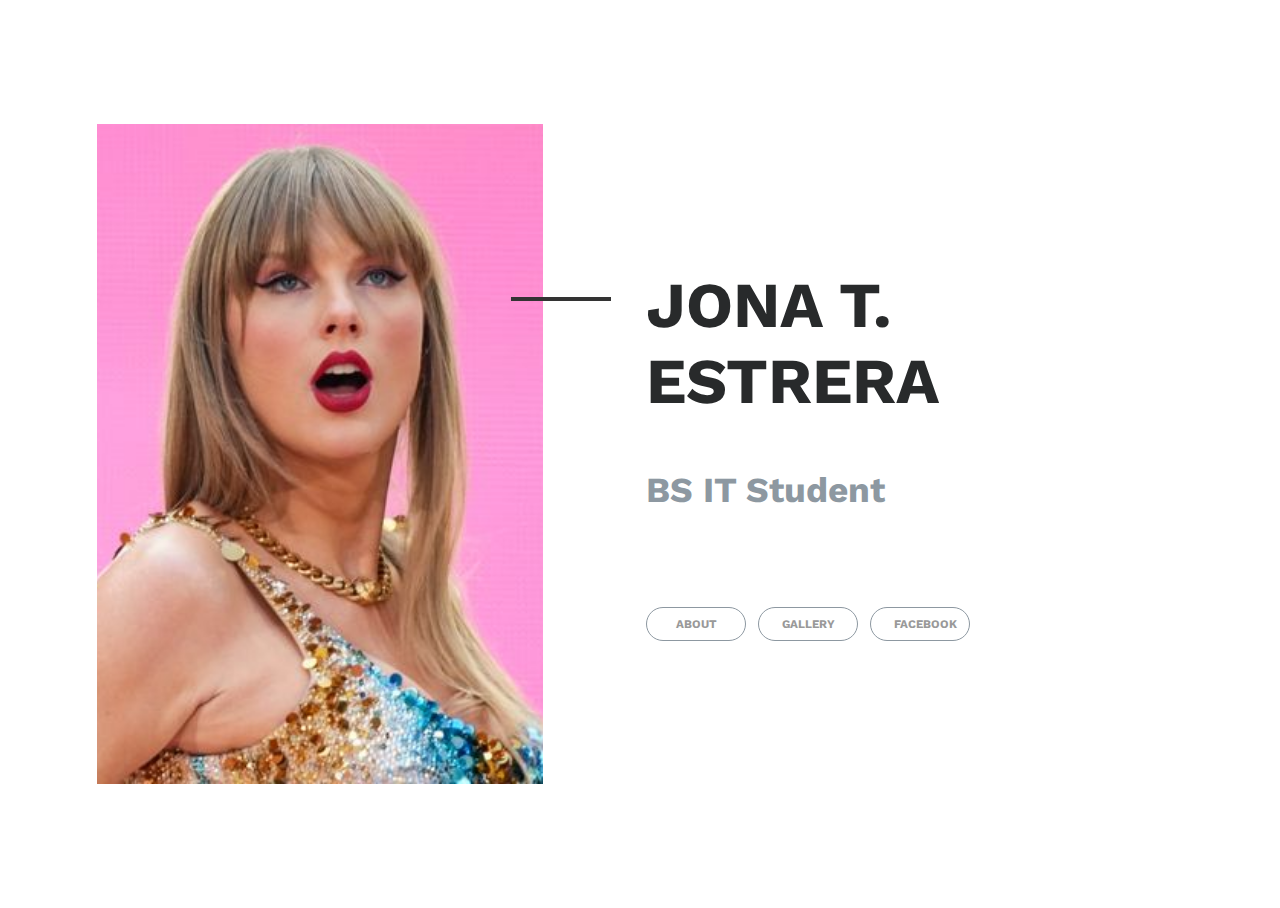
<file: src/index.html>
<!-- 
THIS IS A BOILERPLATE TEMPLATE FOR THIS EVENT.
PERSONALIZE THIS TEMPLATE AND MAKE IT YOUR OWN.
HAVE FUNNN!! 
-->

<!DOCTYPE html>
<html lang="en">
  <head>
    <meta charset="UTF-8" />
    <meta name="viewport" content="width=device-width, initial-scale=1.0" />
    <title>Document</title>
    <link rel="stylesheet" href="style.css" />
  </head>
  <body>
    <div class="portfolio-container">
      <div class="hero">
        
        <!-- Change the image by replacing the "src" url link to anything you want -->
        <!-- Example: src="New image Url" -->
        <img

          src="./taylorSwift.jpg"
          class="hero--image"
        />

        <div class="hero--bio">
          <h1>JONA T. ESTRERA</h1> <!-- Change to Your Name -->
          
          <h3>BS IT Student</h3> <!-- Change to Your Title -->

          <!-- Change to Your Description -->
          <p class="basic-info">
            
          </p>

          <nav>
            <a href="./about/index.html" class="nav--btn">About</a>
            <a href="#gallary" class="nav--btn">Gallery</a>

            <!-- Change "#" to Your FB link, if you don't want to leave as is  -->
            <a href="#" class="nav--btn">Facebook</a>
          </nav>
        </div>
      </div>

    
    </div>
  </body>
</html>
</file>
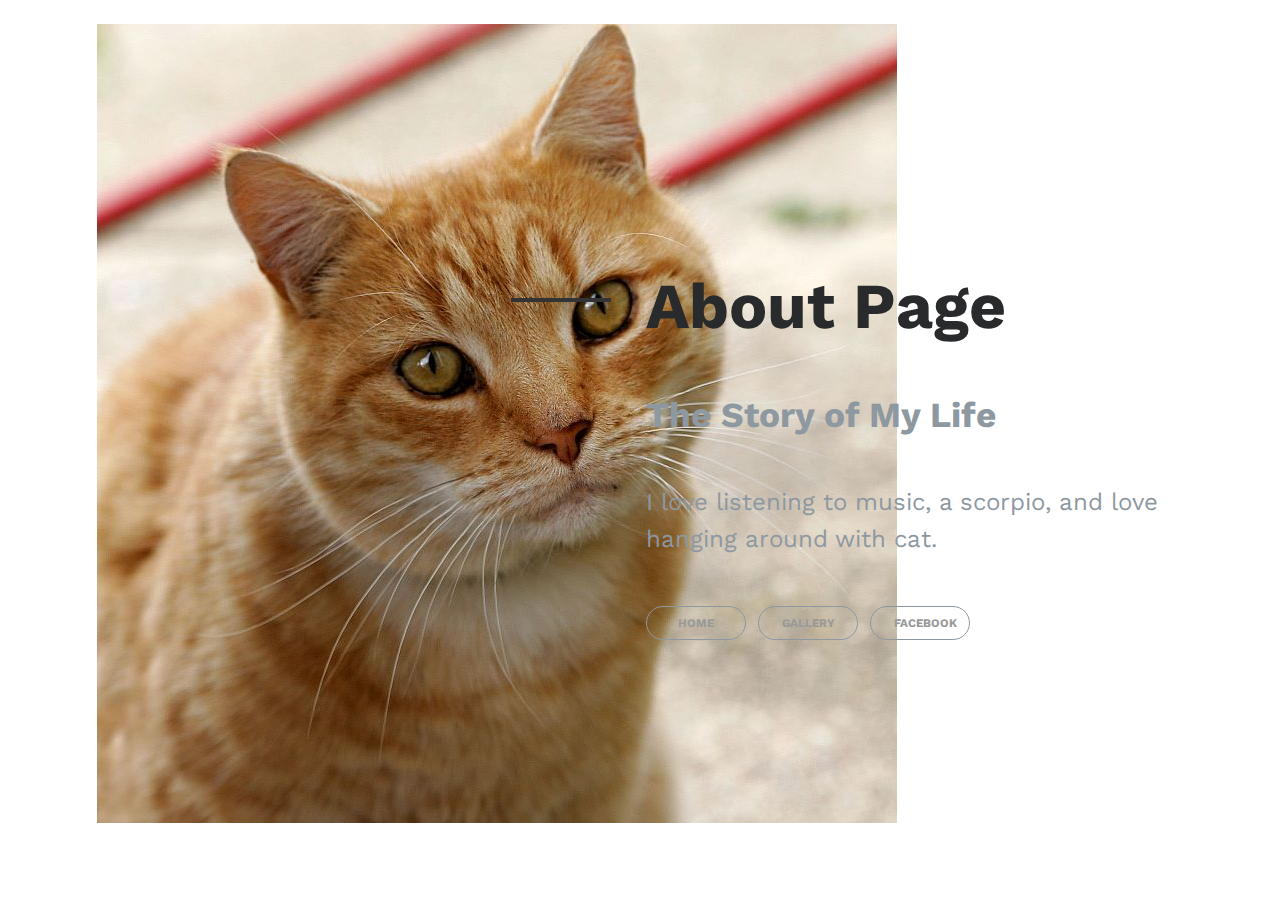
<file: src/about/index.html>
<!DOCTYPE html>
<html lang="en">

<head>
    <meta charset="UTF-8">
    <meta name="viewport" content="width=device-width, initial-scale=1.0">
    <title>Document</title>
    <link rel="stylesheet" href="../style.css">
</head>

<body>
    <div class="portfolio-container">
        <div class="hero">

            <!-- Change the image by replacing the "src" url link to anything you want -->
            <!-- Example: src="New image Url" -->
            <img src="../meow3.jpg">

            <div class="hero--bio">

                <h1>About Page</h1>
                <h3>The Story of My Life</h3>

                <!-- Change to Your Description -->
                <p class="basic-info">
                    I love listening to music, a scorpio, and love hanging around with cat. 
                </p>

                <nav>
                    <a href="../index.html" class="nav--btn">Home</a>
                    <a href="../index.html#gallary" class="nav--btn">Gallery</a>
                    <a href="#" class="nav--btn">Facebook</a>
                </nav>

            </div>
        </div>
    </div>
</body>

</html>
</file>
<file: src/style.css>
@import url('https://fonts.googleapis.com/css2?family=Work+Sans:wght@400;700&display=swap');

* {
  margin: 0;
  padding: 0;
  box-sizing: border-box;
}

:root {
  --accent: #00b8ff;
  --dark-grey: #282a2b;
  --light-grey: #8d98a1;
}

body {
  font-family: 'Work Sans', sans-serif;
  font-weight: regular;
  color: var(--light-grey);
}

.portfolio-container {
  width: 1134px;
  max-width: 100%;
  margin: 0px auto;
  padding: 1.5em;
}

.hero {
  height: 860px;
  display: grid;
  grid-template-columns: repeat(12,minmax(10px,1fr));
  grid-column-gap: 12px;
}

.hero--image {
  width: 100%;
  height: 100%;
  object-fit: cover;
  grid-column: 1 / span 5;
  padding: 100px 0;
}

.hero--bio {
  grid-column: 7 / span 6;
  display: flex;
  flex-direction: column;
  justify-content: center;
}

h1 {
  font-size: 4rem;
  color: var(--dark-grey);
  margin-bottom: .785em;
  position: relative;
}

h1::before {
  content: "";
  width: 100px;
  height: 4px;
  position: absolute;
  background: #333;
  left: -135px;
  top: 30px; 
}

h3 {
  font-size: 2.2rem;
}

.basic-info {
  font-size: 1.5rem;
  line-height: 155%;
  padding-block: 2em;
}

nav {
  display: flex;
  justify-content: flex-start;
}

.nav--btn {
  text-align: center;
  max-width: 100px;
  display: inline;
  text-decoration: none;
  font-weight: bold;
  text-transform: uppercase;
  font-size: .725rem;
  padding: .785em 2em;
  border: 1px solid var(--light-grey);
  border-radius: 100px;
  width: 100%;
  color: #999;
  margin-right: 12px;
}

.nav--btn:hover {
  color: var(--accent);
  border: 1px solid var(--accent);
}

.gallary{
  height: 760px;
}

.gallary .photos{
  display: flex;
  justify-content: center;
  align-items: center;
  flex-direction: row;
  gap: 20px;
}

.gallary .photos .photo-container{
  height: 620px;
  width: 311 px;

  display: flex;
  justify-content: center;
  align-items: center;
  flex-direction: column;
  overflow: hidden;
}

.gallary .photos .photo-container img{
  object-fit: cover;
  height: 420px;
}


.gallary .photos .photo-container .basic-info{
  object-fit: cover;
  height: calc(620px - 420px);
}
</file>
